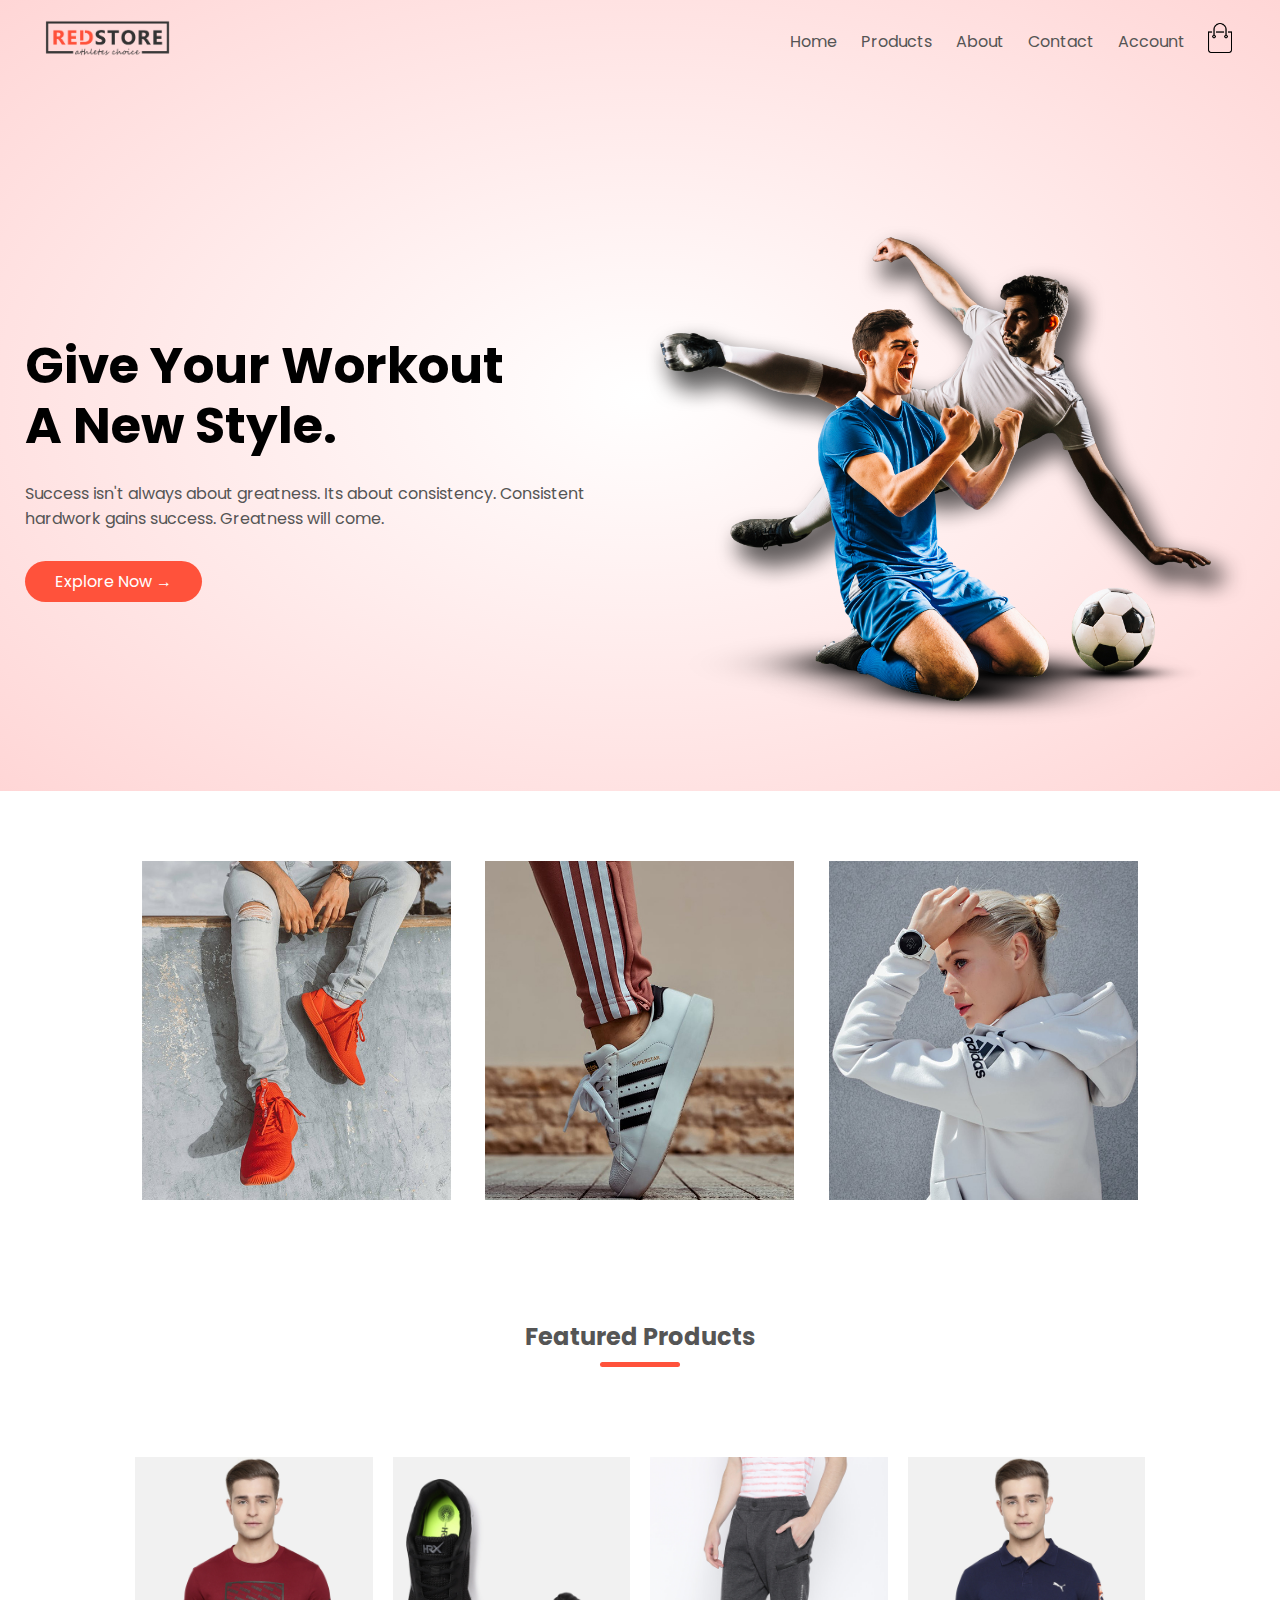
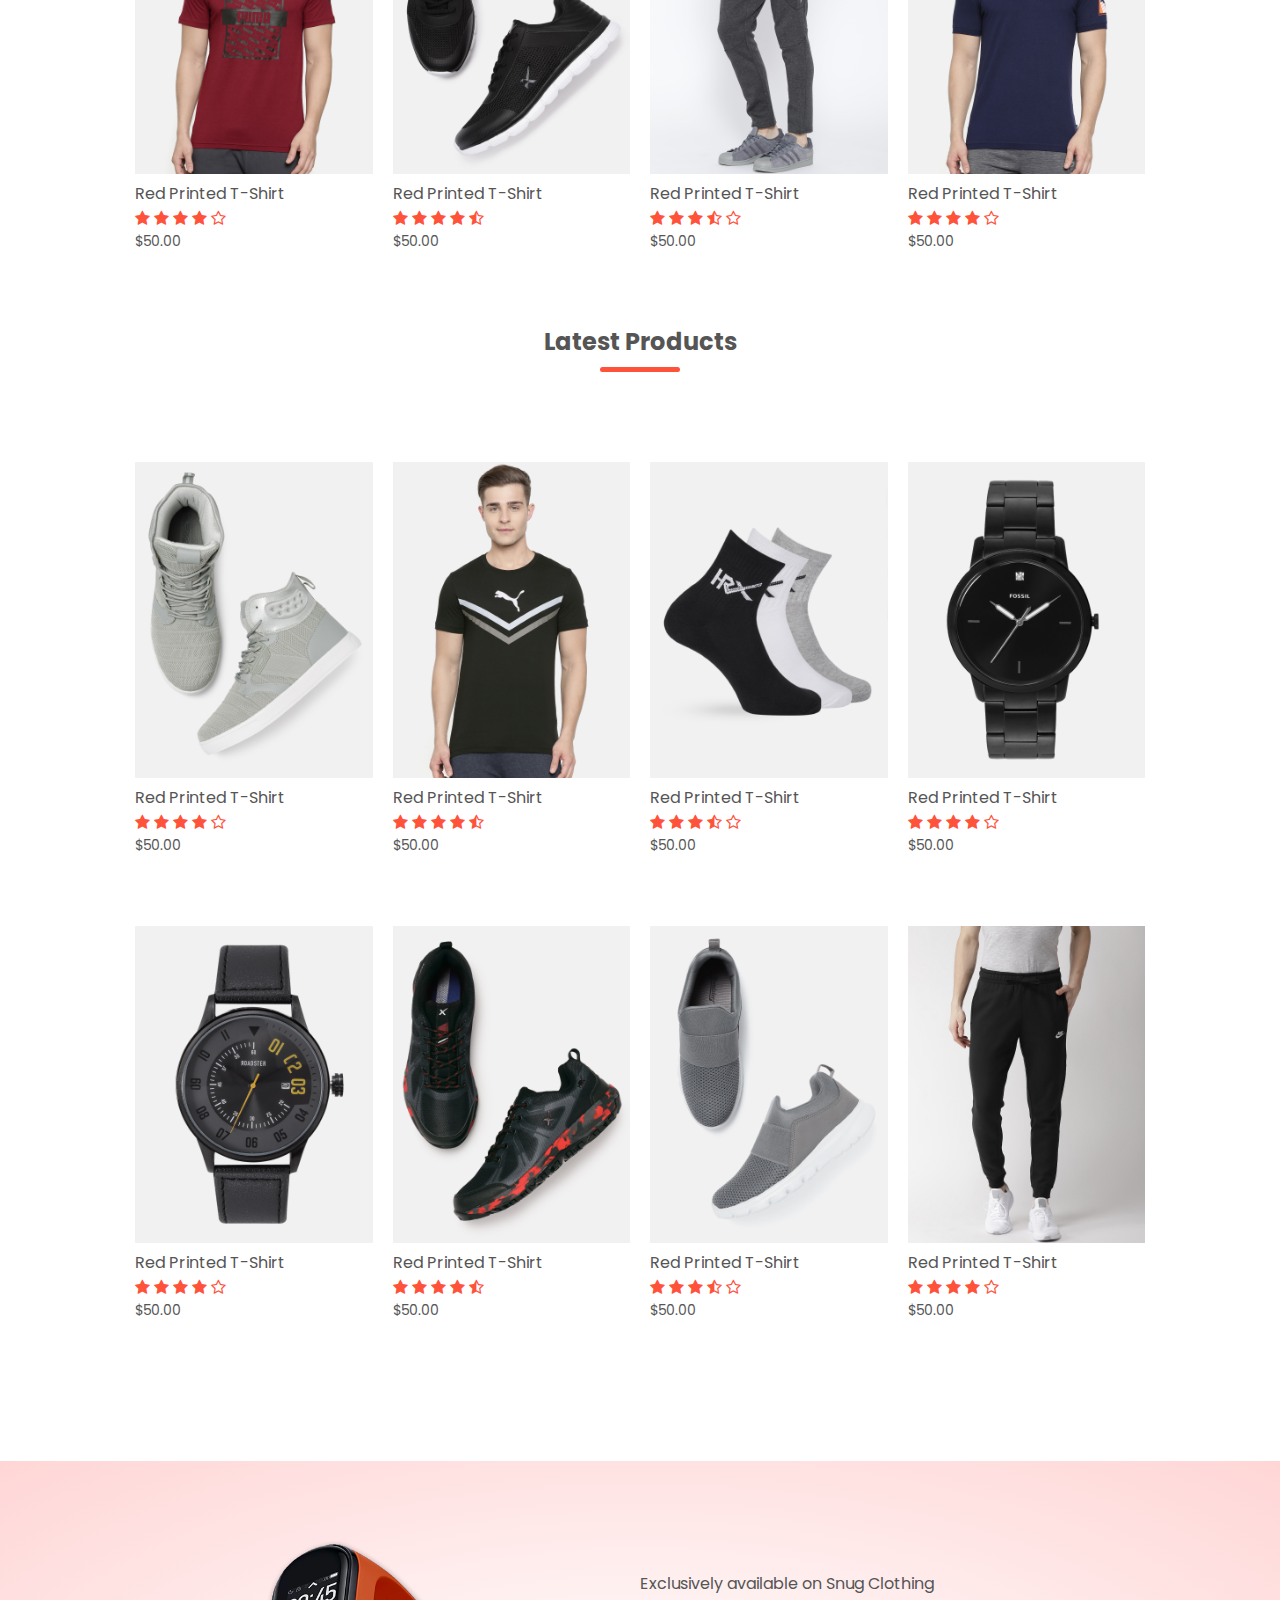
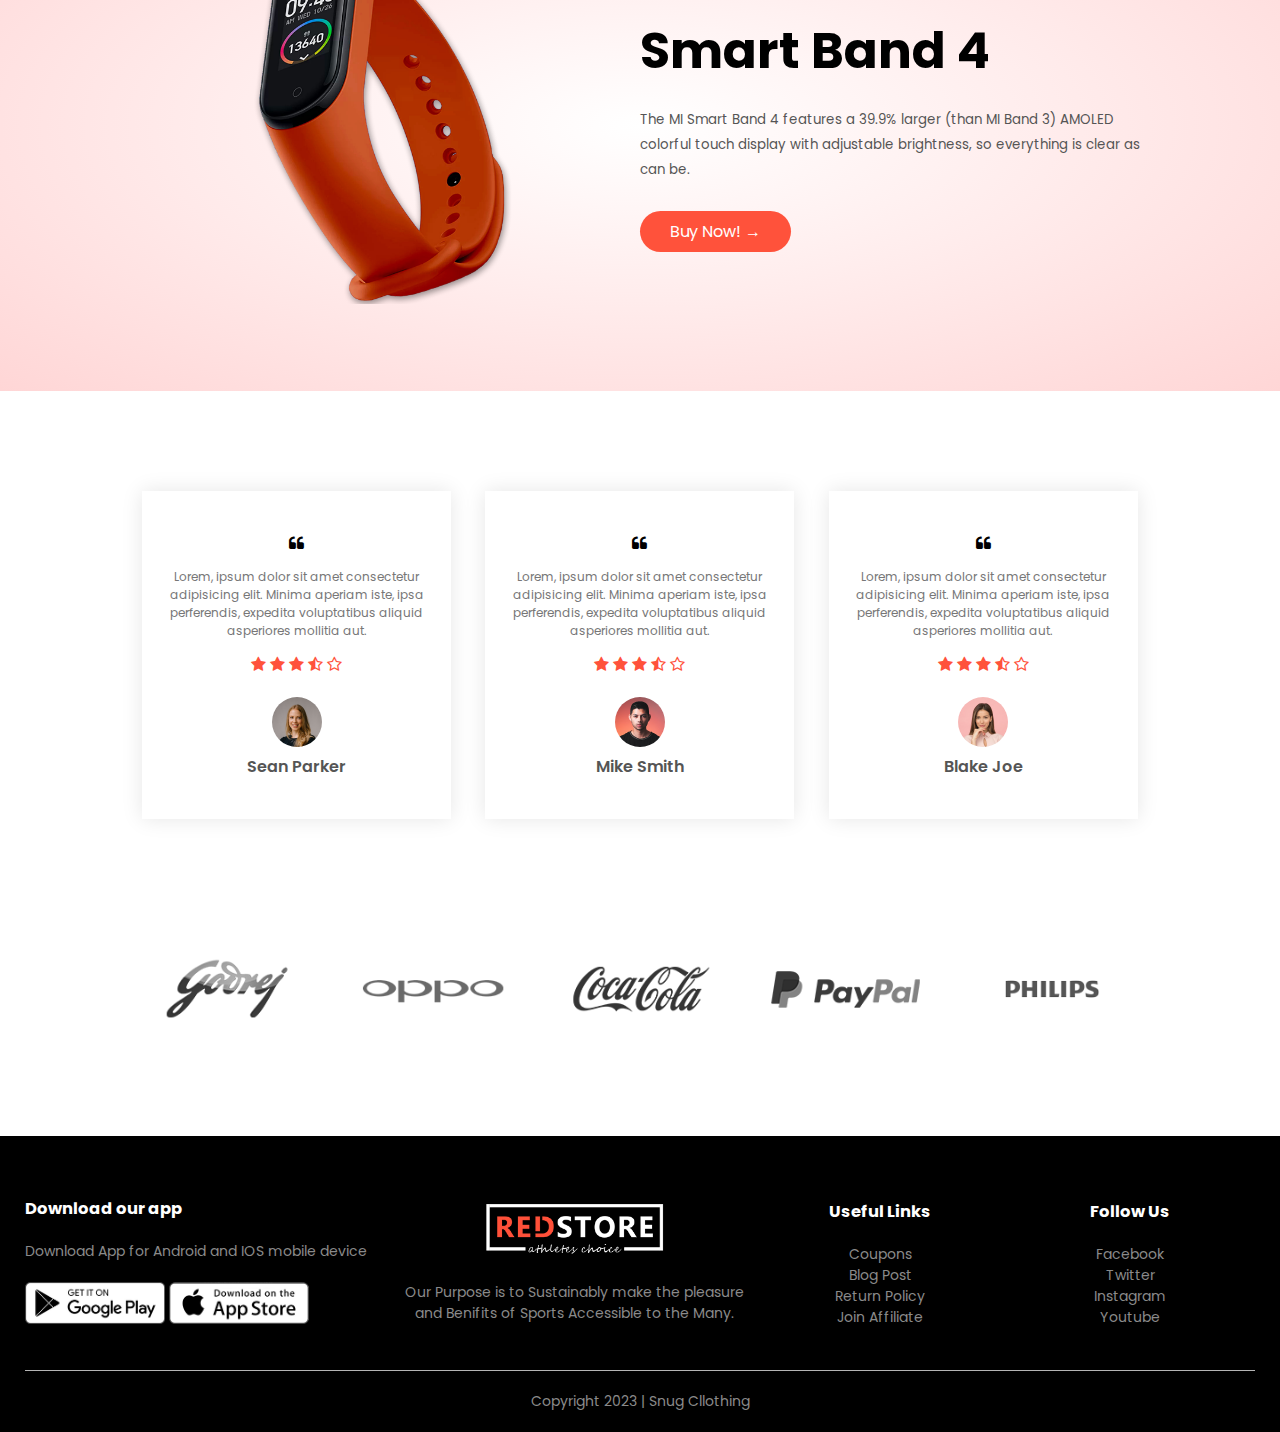
<file: index.html>
<!DOCTYPE html>
<html lang="en">
<head>
    <meta name="viewport" content="device-width, initial-scale=1.0">
    <meta charset="UTF-8">
    <meta http-equiv="X-UA-Compatible" content="IE=edge">
    <meta name="viewport" content="width=device-width, initial-scale=1.0">
    <title>Snug Clothing | E-Commerce Website</title>
    <link rel="stylesheet" href="style.css">
    <link href="https://fonts.googleapis.com/css2?family=Poppins:wght@300;400;500;600;700&display=swap" rel="stylesheet">
    <link rel="stylesheet" href="https://stackpath.bootstrapcdn.com/font-awesome/4.7.0/css/font-awesome.min.css">
</head>
<body>
<div class="header">
<div class="container">
    <div class="navbar">
        <div class="logo">
            <a href="index.html"><img src="images/logo.png" width="125px"></a>
        </div>
        <nav>
            <ul id="MenuItems">
                <li><a href="index.html">Home</a></li>
                <li><a href="products.html">Products</a></li>
                <li><a href="">About</a></li>
                <li><a href="">Contact</a></li>
                <li><a href="account.html">Account</a></li>
            </ul>
        </nav>
        <a href="cart.html"><img src="images/cart.png" height="30px" width="30px"></a>
        <img src="images/menu.png" class="menu-icon" onclick="menutoggle()">
    </div>
<div class="row">
    <div class="col-2">
        <h1>Give Your Workout<br> A New Style.</h1>
        <p>Success isn't always about greatness. Its about consistency. Consistent<br>hardwork gains success. Greatness will come.</p>
        <a href="" class="btn">Explore Now &#8594;</a>
    </div>
    <div class="col-2">
        <img src="images/image1.png">
    </div>
</div>
</div>
</div>

<!-- Featured Categories -->
<div class="categories">
    <div class="small-container">
        <div class="row">
            <div class="col-3">
                <img src="images/category-1.jpg">
            </div>
            <div class="col-3">
                <img src="images/category-2.jpg">
            </div>
            <div class="col-3">
                <img src="images/category-3.jpg">
            </div>
        </div>
    </div>
</div>

<!-- Featured Products -->
<div class="small-container">
    <h2 class="title">Featured Products</h2>
    <div class="row">
        <div class="col-4">
            <img src="images/product-1.jpg">
            <h4>Red Printed T-Shirt</h4>
            <div class="rating">
                <i class="fa fa-star"></i>
                <i class="fa fa-star"></i>
                <i class="fa fa-star"></i>
                <i class="fa fa-star"></i>
                <i class="fa fa-star-o"></i>
            </div>
            <p>$50.00</p>
        </div>
        <div class="col-4">
            <img src="images/product-2.jpg">
            <h4>Red Printed T-Shirt</h4>
            <div class="rating">
                <i class="fa fa-star"></i>
                <i class="fa fa-star"></i>
                <i class="fa fa-star"></i>
                <i class="fa fa-star"></i>
                <i class="fa fa-star-half-o"></i>
            </div>
            <p>$50.00</p>
        </div>
        <div class="col-4">
            <img src="images/product-3.jpg">
            <h4>Red Printed T-Shirt</h4>
            <div class="rating">
                <i class="fa fa-star"></i>
                <i class="fa fa-star"></i>
                <i class="fa fa-star"></i>
                <i class="fa fa-star-half-o"></i>
                <i class="fa fa-star-o"></i>
            </div>
            <p>$50.00</p>
        </div>
        <div class="col-4">
            <img src="images/product-4.jpg">
            <h4>Red Printed T-Shirt</h4>
            <div class="rating">
                <i class="fa fa-star"></i>
                <i class="fa fa-star"></i>
                <i class="fa fa-star"></i>
                <i class="fa fa-star"></i>
                <i class="fa fa-star-o"></i>
            </div>
            <p>$50.00</p>
        </div>
    </div>
    <h2 class="title">Latest Products</h2>
    <div class="row">
        <div class="col-4">
            <img src="images/product-5.jpg">
            <h4>Red Printed T-Shirt</h4>
            <div class="rating">
                <i class="fa fa-star"></i>
                <i class="fa fa-star"></i>
                <i class="fa fa-star"></i>
                <i class="fa fa-star"></i>
                <i class="fa fa-star-o"></i>
            </div>
            <p>$50.00</p>
        </div>
        <div class="col-4">
            <img src="images/product-6.jpg">
            <h4>Red Printed T-Shirt</h4>
            <div class="rating">
                <i class="fa fa-star"></i>
                <i class="fa fa-star"></i>
                <i class="fa fa-star"></i>
                <i class="fa fa-star"></i>
                <i class="fa fa-star-half-o"></i>
            </div>
            <p>$50.00</p>
        </div>
        <div class="col-4">
            <img src="images/product-7.jpg">
            <h4>Red Printed T-Shirt</h4>
            <div class="rating">
                <i class="fa fa-star"></i>
                <i class="fa fa-star"></i>
                <i class="fa fa-star"></i>
                <i class="fa fa-star-half-o"></i>
                <i class="fa fa-star-o"></i>
            </div>
            <p>$50.00</p>
        </div>
        <div class="col-4">
            <img src="images/product-8.jpg">
            <h4>Red Printed T-Shirt</h4>
            <div class="rating">
                <i class="fa fa-star"></i>
                <i class="fa fa-star"></i>
                <i class="fa fa-star"></i>
                <i class="fa fa-star"></i>
                <i class="fa fa-star-o"></i>
            </div>
            <p>$50.00</p>
        </div>
    </div>
    <div class="row">
        <div class="col-4">
            <img src="images/product-9.jpg">
            <h4>Red Printed T-Shirt</h4>
            <div class="rating">
                <i class="fa fa-star"></i>
                <i class="fa fa-star"></i>
                <i class="fa fa-star"></i>
                <i class="fa fa-star"></i>
                <i class="fa fa-star-o"></i>
            </div>
            <p>$50.00</p>
        </div>
        <div class="col-4">
            <img src="images/product-10.jpg">
            <h4>Red Printed T-Shirt</h4>
            <div class="rating">
                <i class="fa fa-star"></i>
                <i class="fa fa-star"></i>
                <i class="fa fa-star"></i>
                <i class="fa fa-star"></i>
                <i class="fa fa-star-half-o"></i>
            </div>
            <p>$50.00</p>
        </div>
        <div class="col-4">
            <img src="images/product-11.jpg">
            <h4>Red Printed T-Shirt</h4>
            <div class="rating">
                <i class="fa fa-star"></i>
                <i class="fa fa-star"></i>
                <i class="fa fa-star"></i>
                <i class="fa fa-star-half-o"></i>
                <i class="fa fa-star-o"></i>
            </div>
            <p>$50.00</p>
        </div>
        <div class="col-4">
            <img src="images/product-12.jpg">
            <h4>Red Printed T-Shirt</h4>
            <div class="rating">
                <i class="fa fa-star"></i>
                <i class="fa fa-star"></i>
                <i class="fa fa-star"></i>
                <i class="fa fa-star"></i>
                <i class="fa fa-star-o"></i>
            </div>
            <p>$50.00</p>
        </div>
    </div>
</div>
<!-- Offer -->
<div class="offer">
    <div class="small-container">
        <div class="row">
            <div class="col-2">
                <img src="images/exclusive.png" class="offer-img">
            </div>
            <div class="col-2">
                <p>Exclusively available on Snug Clothing</p>
                <h1> Smart Band 4</h1>
                <small>The MI Smart Band 4 features a 39.9% larger (than MI Band 3) AMOLED colorful touch display with adjustable brightness, so everything is clear as can be.</small><br>
                <a href="" class="btn">Buy Now! &#8594;</a>
            </div>
        </div>
    </div>
</div>
<!-- Testimonial -->
<div class="testimonial">
    <div class="small-container">
        <div class="row">
            <div class="col-3">
                <i class="fa fa-quote-left"></i>
                <p>Lorem, ipsum dolor sit amet consectetur adipisicing elit. Minima aperiam iste, ipsa perferendis, expedita voluptatibus aliquid asperiores mollitia aut.</p>
                <div class="rating">
                    <i class="fa fa-star"></i>
                    <i class="fa fa-star"></i>
                    <i class="fa fa-star"></i>
                    <i class="fa fa-star-half-o"></i>
                    <i class="fa fa-star-o"></i>
                </div>
                <img src="images/user-1.png">
                <h3> Sean Parker</h3>
            </div>
            <div class="col-3">
                <i class="fa fa-quote-left"></i>
                <p>Lorem, ipsum dolor sit amet consectetur adipisicing elit. Minima aperiam iste, ipsa perferendis, expedita voluptatibus aliquid asperiores mollitia aut.</p>
                <div class="rating">
                    <i class="fa fa-star"></i>
                    <i class="fa fa-star"></i>
                    <i class="fa fa-star"></i>
                    <i class="fa fa-star-half-o"></i>
                    <i class="fa fa-star-o"></i>
                </div>
                <img src="images/user-2.png">
                <h3> Mike Smith </h3>
            </div>
            <div class="col-3">
                <i class="fa fa-quote-left"></i>
                <p>Lorem, ipsum dolor sit amet consectetur adipisicing elit. Minima aperiam iste, ipsa perferendis, expedita voluptatibus aliquid asperiores mollitia aut.</p>
                <div class="rating">
                    <i class="fa fa-star"></i>
                    <i class="fa fa-star"></i>
                    <i class="fa fa-star"></i>
                    <i class="fa fa-star-half-o"></i>
                    <i class="fa fa-star-o"></i>
                </div>
                <img src="images/user-3.png">
                <h3> Blake Joe</h3>
            </div>
        </div>
    </div>
</div>
<!-- Brands -->
<div class="brands">
    <div class="small-container">
        <div class="row">
            <div class="col-5">
                <img src="images/logo-godrej.png">
            </div>
            <div class="col-5">
                <img src="images/logo-oppo.png">
            </div>
            <div class="col-5">
                <img src="images/logo-coca-cola.png">
            </div>
            <div class="col-5">
                <img src="images/logo-paypal.png">
            </div>
            <div class="col-5">
                <img src="images/logo-philips.png">
            </div>
        </div>
    </div>
</div>
<!-- footer -->
<div class="footer">
    <div class="container">
        <div class="row">
            <div class="footer-col-1">
                <h3>Download our app</h3>
                <p> Download App for Android and IOS mobile device</p>
                <div class="app-logo">
                    <img src="images/play-store.png">
                    <img src="images/app-store.png">
                </div>
            </div>
            <div class="footer-col-2">
                <img src="images/logo-white.png">
                <p> Our Purpose is to Sustainably make the pleasure and Benifits of Sports Accessible to the Many.</p>
            </div>
            <div class="footer-col-3">
                <h3>Useful Links</h3>
                <ul>
                    <li>Coupons</li>
                    <li>Blog Post</li>
                    <li>Return Policy</li>
                    <li>Join Affiliate</li>
                </ul>
            </div>
            <div class="footer-col-4">
                <h3>Follow Us</h3>
                <ul>
                    <li>Facebook</li>
                    <li>Twitter</li>
                    <li>Instagram</li>
                    <li>Youtube</li>
                </ul>
            </div>
        </div>
        <hr>
        <div class="copyright">Copyright 2023 | Snug Cllothing</div>
    </div>
</div>

<!-- ---JS for toggle menu--- -->
<script>
    var MenuItems = document.getElementById("MenuItems");
    MenuItems.style.maxHeight = "0px";
    function menutoggle(){
        if(MenuItems.style.maxHeight == "0px"){
            MenuItems.style.maxHeight= "200px";
        }
        else{
            MenuItems.style.maxHeight= "0px";
        }
    }
</script>
</body>
</html>
</file>
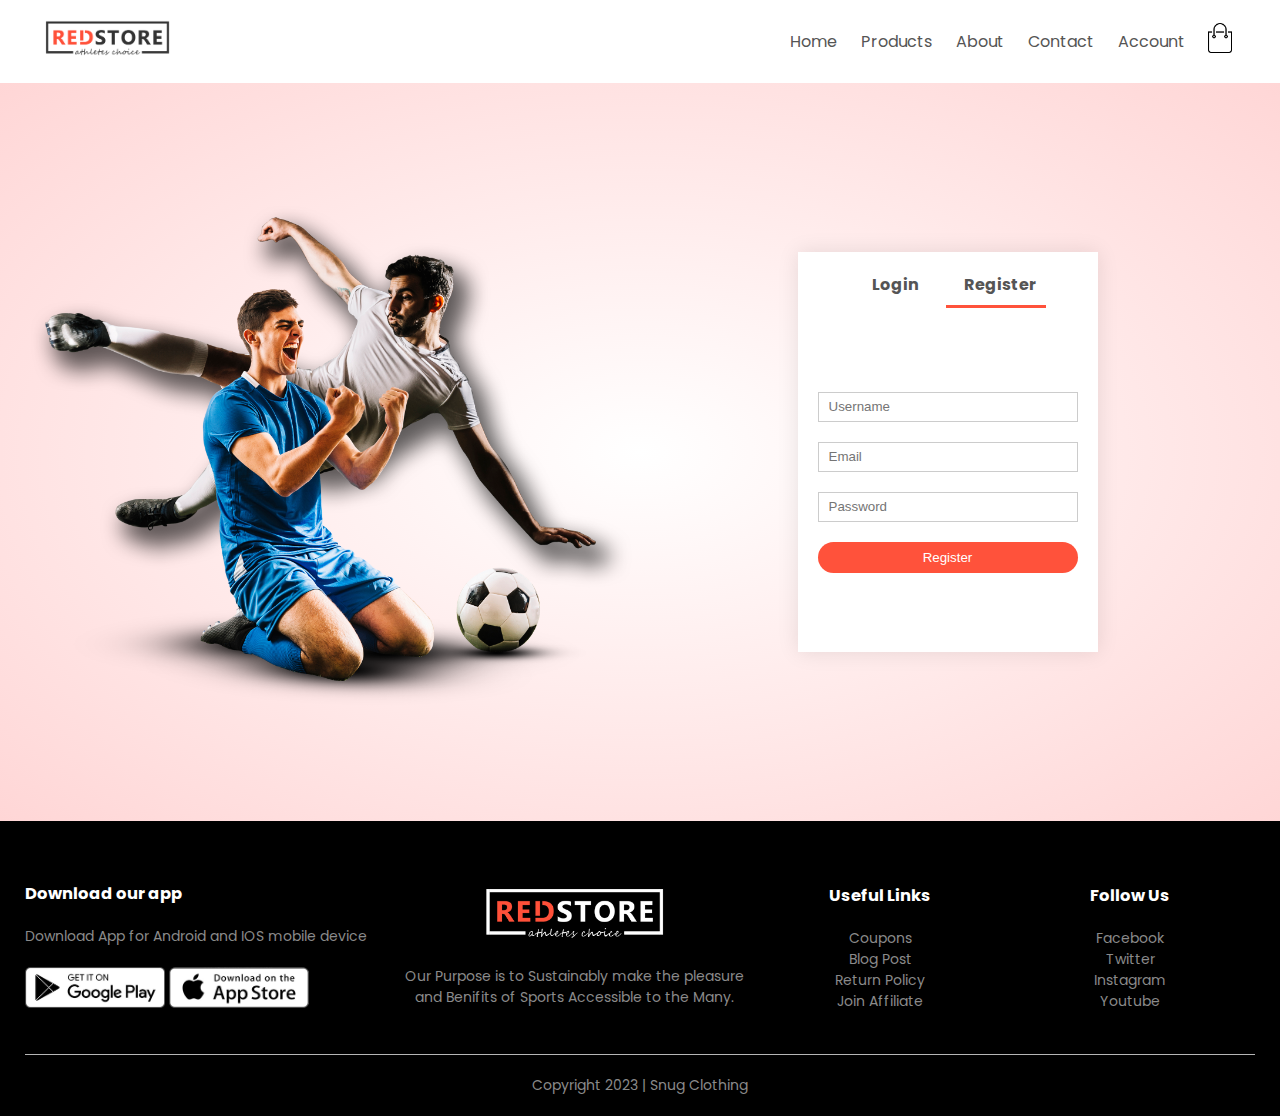
<file: account.html>
<!DOCTYPE html>
<html lang="en">

<head>
    <meta name="viewport" content="device-width, initial-scale=1.0">
    <meta charset="UTF-8">
    <meta http-equiv="X-UA-Compatible" content="IE=edge">
    <meta name="viewport" content="width=device-width, initial-scale=1.0">
    <title>Product Details - Snug Clothing </title>
    <link rel="stylesheet" href="style.css">
    <link href="https://fonts.googleapis.com/css2?family=Poppins:wght@300;400;500;600;700&display=swap"
        rel="stylesheet">
    <link rel="stylesheet" href="https://stackpath.bootstrapcdn.com/font-awesome/4.7.0/css/font-awesome.min.css">
</head>

<body>

    <div class="container">
        <div class="navbar">
            <div class="logo">
                <img src="images/logo.png" width="125px">
            </div>
            <nav>
                <ul id="MenuItems">
                    <li><a href="index.html">Home</a></li>
                    <li><a href="products.html">Products</a></li>
                    <li><a href="">About</a></li>
                    <li><a href="">Contact</a></li>
                    <li><a href="account.html">Account</a></li>
                </ul>
            </nav>
            <a href="cart.html"><img src="images/cart.png" height="30px" width="30px"></a>
            <img src="images/menu.png" class="menu-icon" onclick="menutoggle()">
        </div>
    </div>


    <!----- Account Page ------>
    <div class="account-page">
        <div class="container">
            <div class="row">
                <div class="col-2">
                    <img src="images/image1.png" width="100%">
                </div>
                <div class="col-2">
                    <div class="form-container">
                        <div class="form-btn">
                            <span onclick="login()">Login</span>
                            <span onclick="register()">Register</span>
                            <hr id="Indicator">
                        </div>
                        <form id="LoginForm">
                            <input type="text" placeholder="Username">
                            <input type="password" placeholder="Password">
                            <button type="submit" class="btn">Login</button>
                            <a href="">Forgot Password</a>
                        </form>
                        <form id="RegForm">
                            <input type="text" placeholder="Username">
                            <input type="email" placeholder="Email">
                            <input type="password" placeholder="Password">
                            <button type="submit" class="btn">Register</button>
                        </form>
                    </div>
                </div>
            </div>
        </div>
    </div>

    <!-- footer -->
    <div class="footer">
        <div class="container">
            <div class="row">
                <div class="footer-col-1">
                    <h3>Download our app</h3>
                    <p> Download App for Android and IOS mobile device</p>
                    <div class="app-logo">
                        <img src="images/play-store.png">
                        <img src="images/app-store.png">
                    </div>
                </div>
                <div class="footer-col-2">
                    <img src="images/logo-white.png">
                    <p> Our Purpose is to Sustainably make the pleasure and Benifits of Sports Accessible to the Many.
                    </p>
                </div>
                <div class="footer-col-3">
                    <h3>Useful Links</h3>
                    <ul>
                        <li>Coupons</li>
                        <li>Blog Post</li>
                        <li>Return Policy</li>
                        <li>Join Affiliate</li>
                    </ul>
                </div>
                <div class="footer-col-4">
                    <h3>Follow Us</h3>
                    <ul>
                        <li>Facebook</li>
                        <li>Twitter</li>
                        <li>Instagram</li>
                        <li>Youtube</li>
                    </ul>
                </div>
            </div>
            <hr>
            <div class="copyright">Copyright 2023 | Snug Clothing</div>
        </div>
    </div>

    <!-- ---JS for toggle menu--- -->
    <script>
        var MenuItems = document.getElementById("MenuItems");
        MenuItems.style.maxHeight = "0px";
        function menutoggle() {
            if (MenuItems.style.maxHeight == "0px") {
                MenuItems.style.maxHeight = "200px";
            }
            else {
                MenuItems.style.maxHeight = "0px";
            }
        }
    </script>

    <!-- ---JS for toggle form--- -->
    <script>
    var LoginForm= document.getElementById("LoginForm");
    var RegForm= document.getElementById("RegForm");
    var Indicator = document.getElementById("Indicator");
        function register(){
            RegForm.style.transform= "translateX(0px)";
            LoginForm.style.transform= "translateX(0px)";
            Indicator.style.transform= "translateX(300px)";
        }
        function login(){
            RegForm.style.transform= "translateX(300px)";
            LoginForm.style.transform= "translateX(300px)";
            Indicator.style.transform= "translateX(0px)";
        }
    </script>

</body>

</html>
</file>
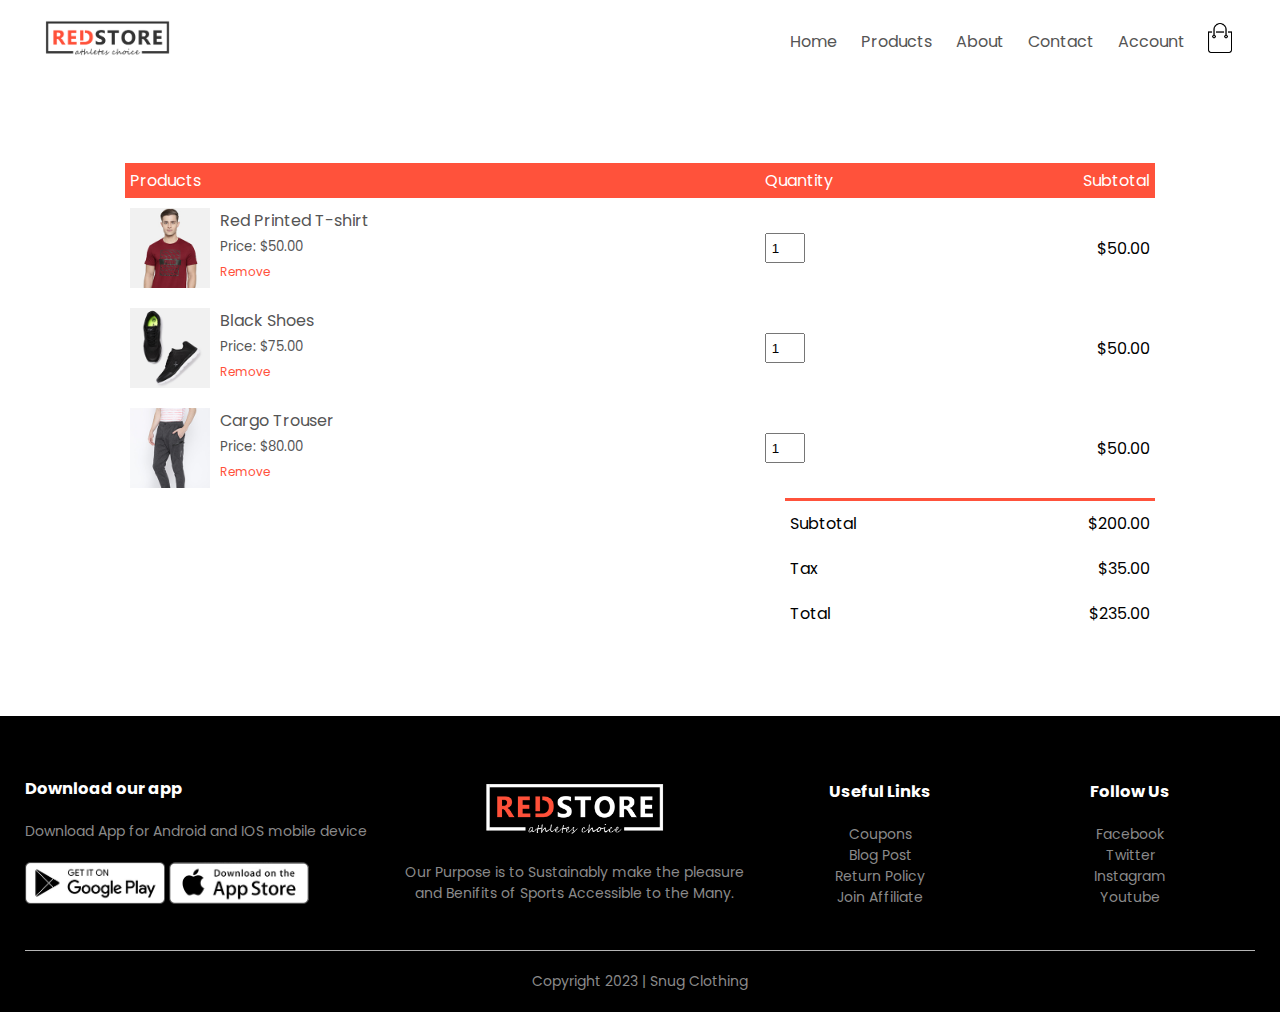
<file: cart.html>
<!DOCTYPE html>
<html lang="en">

<head>
    <meta name="viewport" content="device-width, initial-scale=1.0">
    <meta charset="UTF-8">
    <meta http-equiv="X-UA-Compatible" content="IE=edge">
    <meta name="viewport" content="width=device-width, initial-scale=1.0">
    <title>Product Details - Snug Clothing </title>
    <link rel="stylesheet" href="style.css">
    <link href="https://fonts.googleapis.com/css2?family=Poppins:wght@300;400;500;600;700&display=swap"
        rel="stylesheet">
    <link rel="stylesheet" href="https://stackpath.bootstrapcdn.com/font-awesome/4.7.0/css/font-awesome.min.css">
</head>

<body>

    <div class="container">
        <div class="navbar">
            <div class="logo">
                <img src="images/logo.png" width="125px">
            </div>
            <nav>
                <ul id="MenuItems">
                    <li><a href="index.html">Home</a></li>
                    <li><a href="products.html">Products</a></li>
                    <li><a href="">About</a></li>
                    <li><a href="">Contact</a></li>
                    <li><a href="account.html">Account</a></li>
                </ul>
            </nav>
            <a href="cart.html"><img src="images/cart.png" height="30px" width="30px"></a>
            <img src="images/menu.png" class="menu-icon" onclick="menutoggle()">
        </div>
    </div>
    <!----- Cart Details ----->
    <div class="small-container cart-page">
        <table>
            <tr>
                <th>Products</th>
                <th>Quantity</th>
                <th>Subtotal</th>
            </tr>
            <tr>
                <td>
                    <div class="cart-info">
                        <img src="images/buy-1.jpg">
                        <div>
                            <p>Red Printed T-shirt</p>
                            <small>Price: $50.00</small>
                            <br>
                            <a href="">Remove</a>
                        </div>
                    </div>
                </td>
                <td><input type="number" value="1"></td>
                <td>$50.00</td>
            </tr>
            <tr>
                <td>
                    <div class="cart-info">
                        <img src="images/buy-2.jpg">
                        <div>
                            <p>Black Shoes</p>
                            <small>Price: $75.00</small>
                            <br>
                            <a href="">Remove</a>
                        </div>
                    </div>
                </td>
                <td><input type="number" value="1"></td>
                <td>$50.00</td>
            </tr>
            <tr>
                <td>
                    <div class="cart-info">
                        <img src="images/buy-3.jpg">
                        <div>
                            <p>Cargo Trouser</p>
                            <small>Price: $80.00</small>
                            <br>
                            <a href="">Remove</a>
                        </div>
                    </div>
                </td>
                <td><input type="number" value="1"></td>
                <td>$50.00</td>
            </tr>
        </table>
        <div class="total-price">
            <table>
                <tr>
                    <td>Subtotal</td>
                    <td>$200.00</td>
                </tr>
                <tr>
                    <td>Tax</td>
                    <td>$35.00</td>
                </tr>
                <tr>
                    <td>Total</td>
                    <td>$235.00</td>
                </tr>
            </table>
        </div>
    </div>

    

    <!-- footer -->
    <div class="footer">
        <div class="container">
            <div class="row">
                <div class="footer-col-1">
                    <h3>Download our app</h3>
                    <p> Download App for Android and IOS mobile device</p>
                    <div class="app-logo">
                        <img src="images/play-store.png">
                        <img src="images/app-store.png">
                    </div>
                </div>
                <div class="footer-col-2">
                    <img src="images/logo-white.png">
                    <p> Our Purpose is to Sustainably make the pleasure and Benifits of Sports Accessible to the Many.
                    </p>
                </div>
                <div class="footer-col-3">
                    <h3>Useful Links</h3>
                    <ul>
                        <li>Coupons</li>
                        <li>Blog Post</li>
                        <li>Return Policy</li>
                        <li>Join Affiliate</li>
                    </ul>
                </div>
                <div class="footer-col-4">
                    <h3>Follow Us</h3>
                    <ul>
                        <li>Facebook</li>
                        <li>Twitter</li>
                        <li>Instagram</li>
                        <li>Youtube</li>
                    </ul>
                </div>
            </div>
            <hr>
            <div class="copyright">Copyright 2023 | Snug Clothing</div>
        </div>
    </div>

    <!-- ---JS for toggle menu--- -->
    <script>
        var MenuItems = document.getElementById("MenuItems");
        MenuItems.style.maxHeight = "0px";
        function menutoggle() {
            if (MenuItems.style.maxHeight == "0px") {
                MenuItems.style.maxHeight = "200px";
            }
            else {
                MenuItems.style.maxHeight = "0px";
            }
        }
    </script>


</body>

</html>
</file>
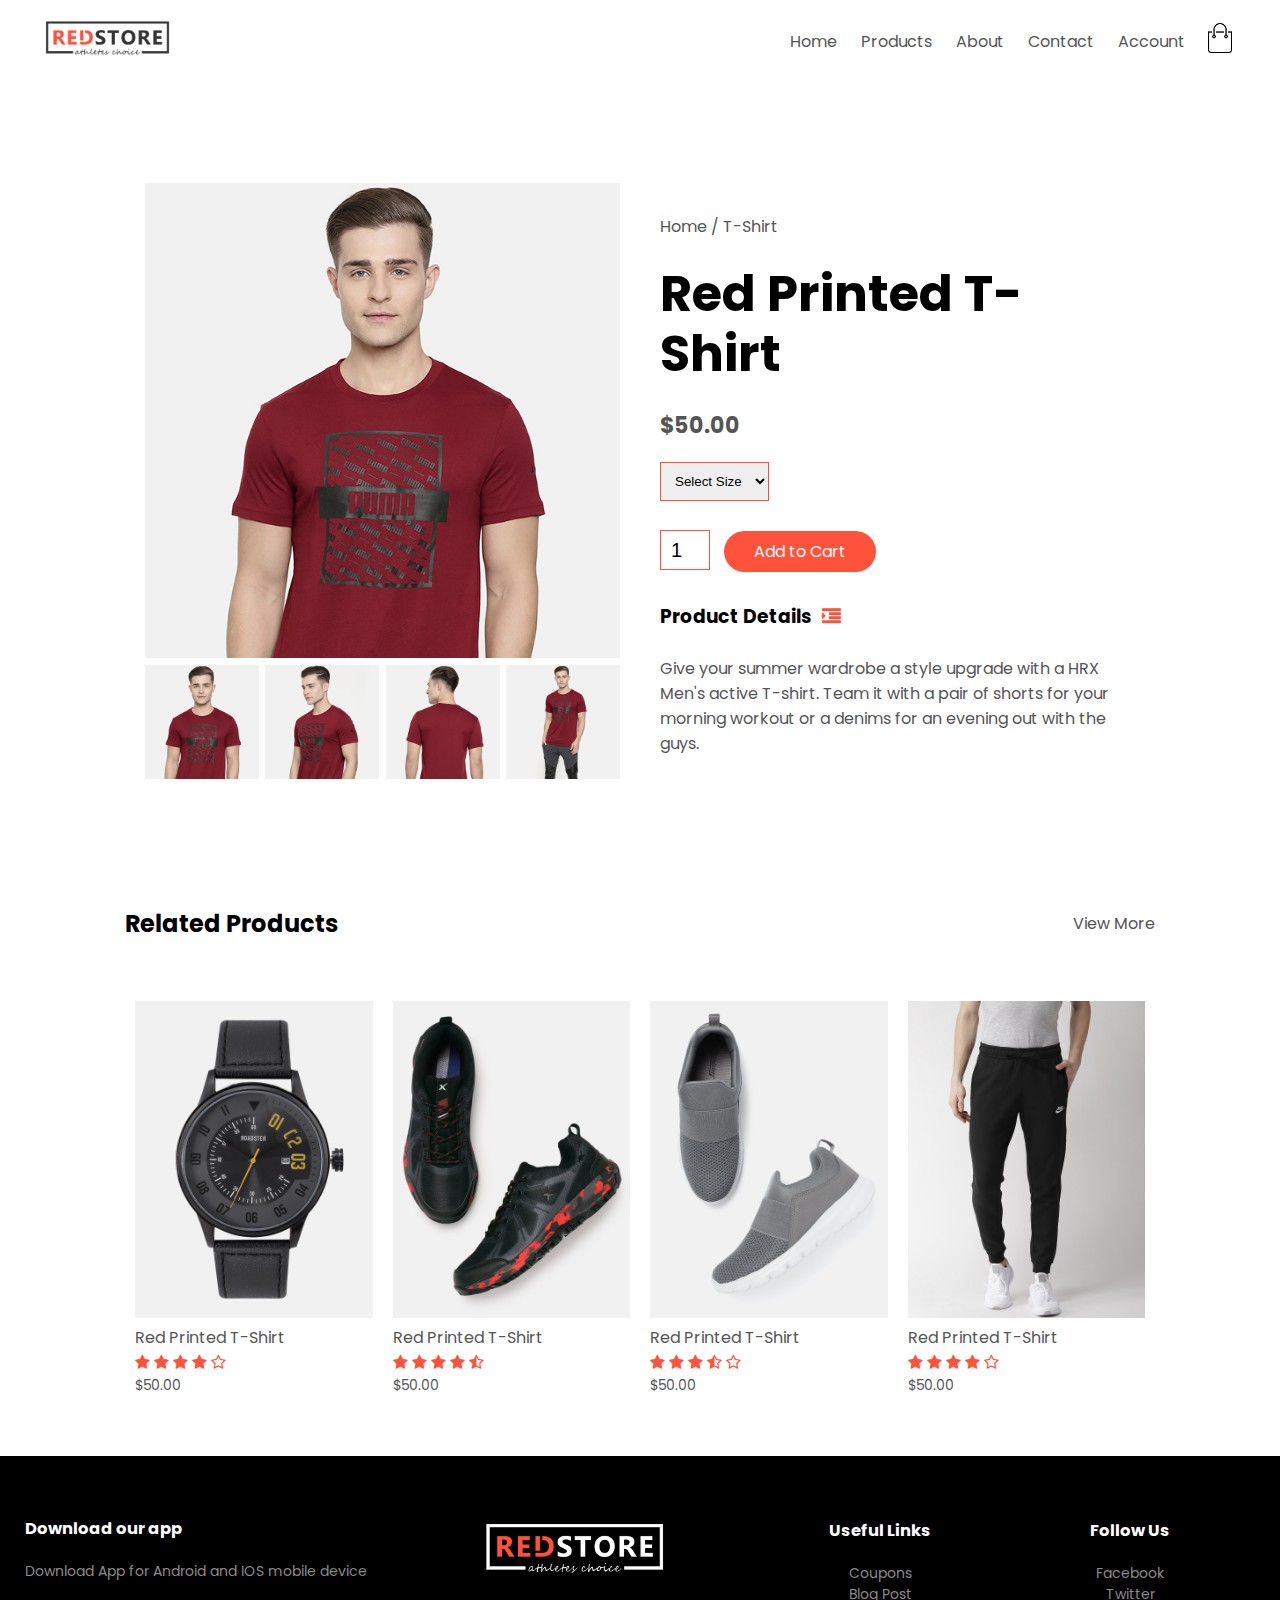
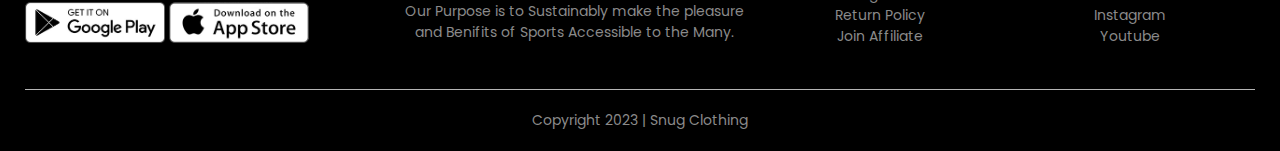
<file: product-details.html>
<!DOCTYPE html>
<html lang="en">
<head>
    <meta name="viewport" content="device-width, initial-scale=1.0">
    <meta charset="UTF-8">
    <meta http-equiv="X-UA-Compatible" content="IE=edge">
    <meta name="viewport" content="width=device-width, initial-scale=1.0">
    <title>Product Details - Snug Clothing </title>
    <link rel="stylesheet" href="style.css">
    <link href="https://fonts.googleapis.com/css2?family=Poppins:wght@300;400;500;600;700&display=swap" rel="stylesheet">
    <link rel="stylesheet" href="https://stackpath.bootstrapcdn.com/font-awesome/4.7.0/css/font-awesome.min.css">
</head>
<body>

<div class="container">
    <div class="navbar">
        <div class="logo">
            <img src="images/logo.png" width="125px">
        </div>
        <nav>
            <ul id="MenuItems">
                <li><a href="index.html">Home</a></li>
                <li><a href="products.html">Products</a></li>
                <li><a href="">About</a></li>
                <li><a href="">Contact</a></li>
                <li><a href="account.html">Account</a></li>
            </ul>
        </nav>
        <a href="cart.html"><img src="images/cart.png" height="30px" width="30px"></a>
        <img src="images/menu.png" class="menu-icon" onclick="menutoggle()">
    </div>
</div>
<!-- ----Single Product Details----- -->
<div class="small-container single-product">
    <div class="row">
        <div class="col-2">
            <img src="images/gallery-1.jpg" width="100%" id="ProductImg">
            <div class="small-img-row">
                <div class="small-img-col">
                    <img src="images/gallery-1.jpg" width="100%" class="small-img">
                </div>
                <div class="small-img-col">
                    <img src="images/gallery-2.jpg" width="100%" class="small-img">
                </div>
                <div class="small-img-col">
                    <img src="images/gallery-3.jpg" width="100%" class="small-img">
                </div>
                <div class="small-img-col">
                    <img src="images/gallery-4.jpg" width="100%" class="small-img">
                </div>
            </div>
        </div>
        <div class="col-2">
            <p>Home / T-Shirt</p>
            <h1>Red Printed T-Shirt </h1>
            <h4>$50.00</h4>
            <select>
                <option>Select Size</option>
                <option>Small</option>
                <option>Medium</option>
                <option>Large</option>
                <option>XL</option>
                <option>XXL</option>
            </select>
            <input type="number" value="1">
            <a href="" class="btn">Add to Cart</a>
            <h3> Product Details<i class="fa fa-indent"></i></h3>
            <br>
            <p>Give your summer wardrobe a style upgrade with a HRX Men's active T-shirt. Team it with a pair of shorts for your morning workout or a denims for an evening out with the guys. </p>
        </div>
    </div>
</div>    
<!-- Title -->
<div class="small-container">
    <div class="row row-2">
        <h2>Related Products</h2>
        <p>View More</p>

    </div>
</div>


<!-- ----Products----- -->
<div class="small-container">
    <div class="row">
        <div class="col-4">
            <img src="images/product-9.jpg">
            <h4>Red Printed T-Shirt</h4>
            <div class="rating">
                <i class="fa fa-star"></i>
                <i class="fa fa-star"></i>
                <i class="fa fa-star"></i>
                <i class="fa fa-star"></i>
                <i class="fa fa-star-o"></i>
            </div>
            <p>$50.00</p>
        </div>
        <div class="col-4">
            <img src="images/product-10.jpg">
            <h4>Red Printed T-Shirt</h4>
            <div class="rating">
                <i class="fa fa-star"></i>
                <i class="fa fa-star"></i>
                <i class="fa fa-star"></i>
                <i class="fa fa-star"></i>
                <i class="fa fa-star-half-o"></i>
            </div>
            <p>$50.00</p>
        </div>
        <div class="col-4">
            <img src="images/product-11.jpg">
            <h4>Red Printed T-Shirt</h4>
            <div class="rating">
                <i class="fa fa-star"></i>
                <i class="fa fa-star"></i>
                <i class="fa fa-star"></i>
                <i class="fa fa-star-half-o"></i>
                <i class="fa fa-star-o"></i>
            </div>
            <p>$50.00</p>
        </div>
        <div class="col-4">
            <img src="images/product-12.jpg">
            <h4>Red Printed T-Shirt</h4>
            <div class="rating">
                <i class="fa fa-star"></i>
                <i class="fa fa-star"></i>
                <i class="fa fa-star"></i>
                <i class="fa fa-star"></i>
                <i class="fa fa-star-o"></i>
            </div>
            <p>$50.00</p>
        </div>
    </div>
</div>    

<!-- footer -->
<div class="footer">
    <div class="container">
        <div class="row">
            <div class="footer-col-1">
                <h3>Download our app</h3>
                <p> Download App for Android and IOS mobile device</p>
                <div class="app-logo">
                    <img src="images/play-store.png">
                    <img src="images/app-store.png">
                </div>
            </div>
            <div class="footer-col-2">
                <img src="images/logo-white.png">
                <p> Our Purpose is to Sustainably make the pleasure and Benifits of Sports Accessible to the Many.</p>
            </div>
            <div class="footer-col-3">
                <h3>Useful Links</h3>
                <ul>
                    <li>Coupons</li>
                    <li>Blog Post</li>
                    <li>Return Policy</li>
                    <li>Join Affiliate</li>
                </ul>
            </div>
            <div class="footer-col-4">
                <h3>Follow Us</h3>
                <ul>
                    <li>Facebook</li>
                    <li>Twitter</li>
                    <li>Instagram</li>
                    <li>Youtube</li>
                </ul>
            </div>
        </div>
        <hr>
        <div class="copyright">Copyright 2023 | Snug Clothing</div>
    </div>
</div>

<!-- ---JS for toggle menu--- -->
<script>
    var MenuItems = document.getElementById("MenuItems");
    MenuItems.style.maxHeight = "0px";
    function menutoggle(){
        if(MenuItems.style.maxHeight == "0px"){
            MenuItems.style.maxHeight= "200px";
        }
        else{
            MenuItems.style.maxHeight= "0px";
        }
    }
</script>

<!-------JS for Product Gallery------->
<script>
    var ProductImg=document.getElementById("ProductImg");
    var SmallImg=document.getElementsByClassName("small-img");

    SmallImg[0].onclick = function(){
        ProductImg.src =  SmallImg[0].src;
    }
    SmallImg[1].onclick = function(){
        ProductImg.src =  SmallImg[1].src;
    }
    SmallImg[2].onclick = function(){
        ProductImg.src =  SmallImg[2].src;
    }
    SmallImg[3].onclick = function(){
        ProductImg.src =  SmallImg[3].src;
    }
</script>
</body>
</html>
</file>
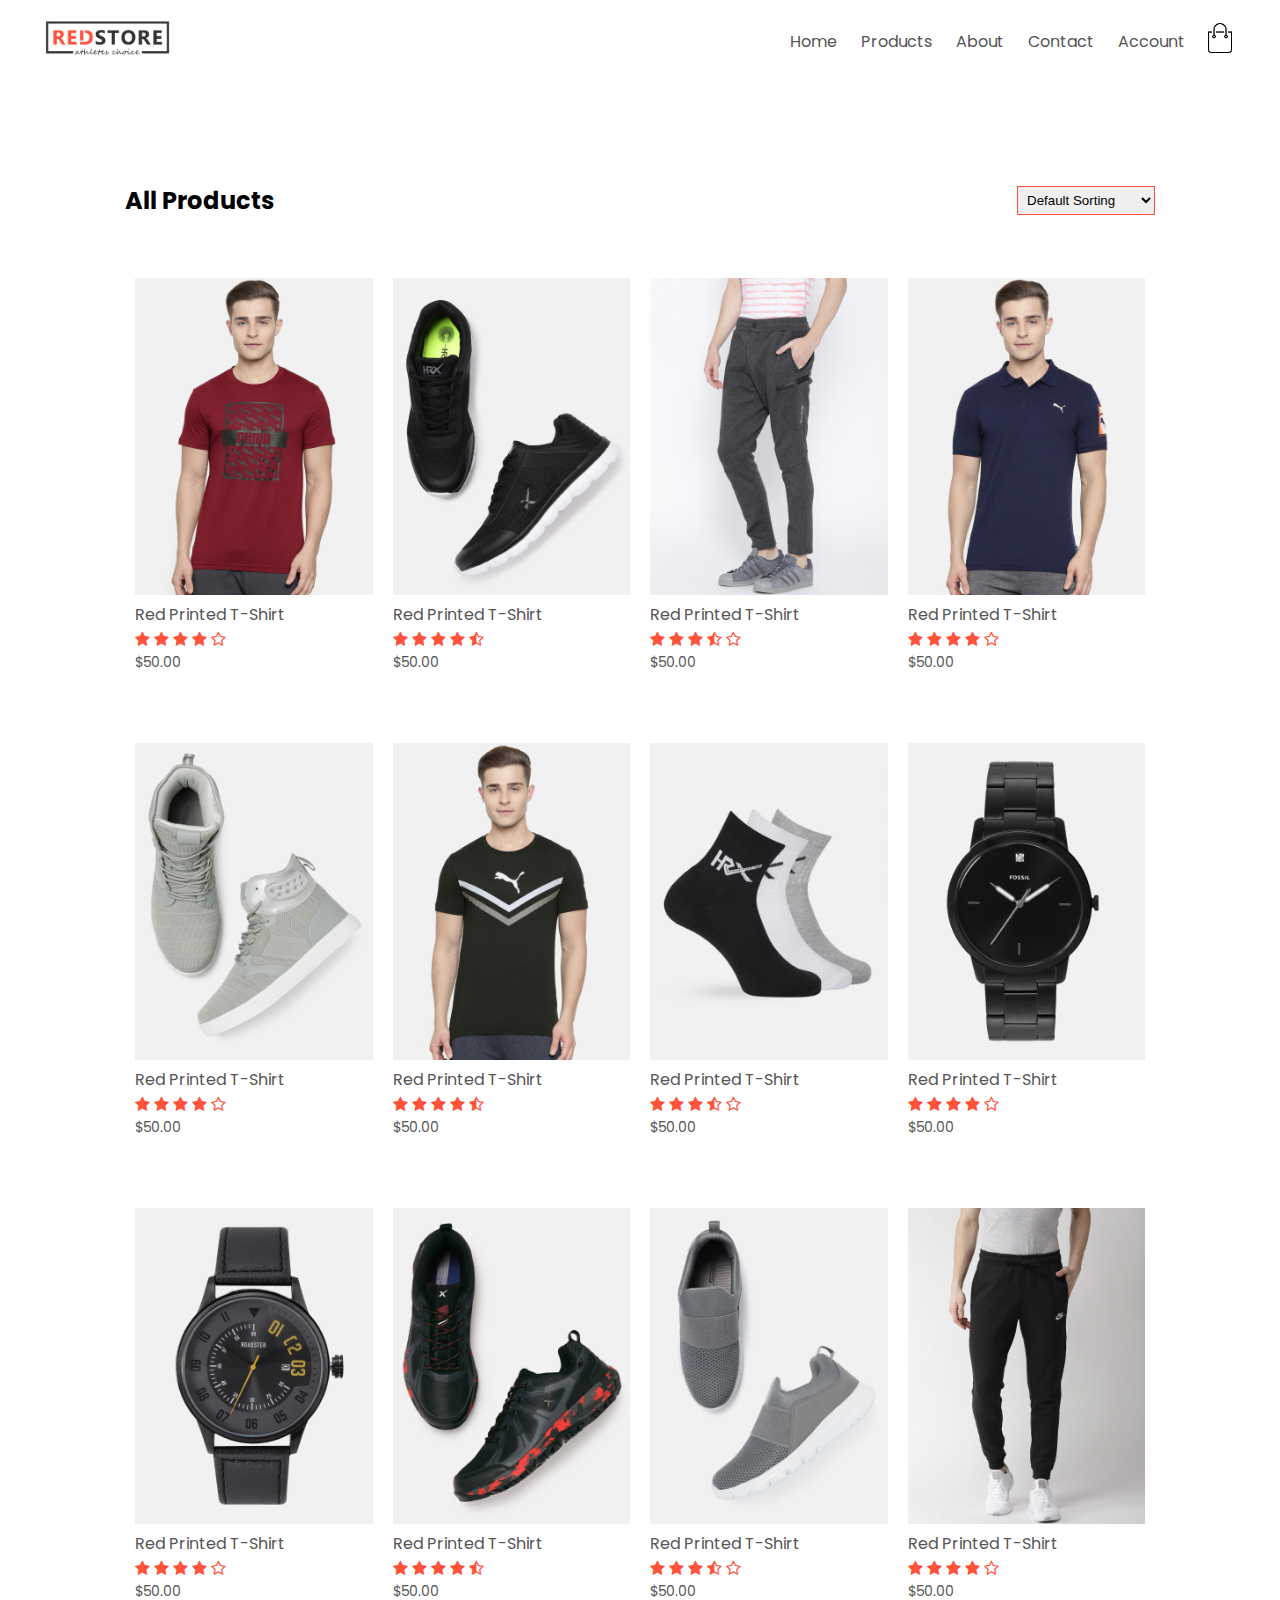
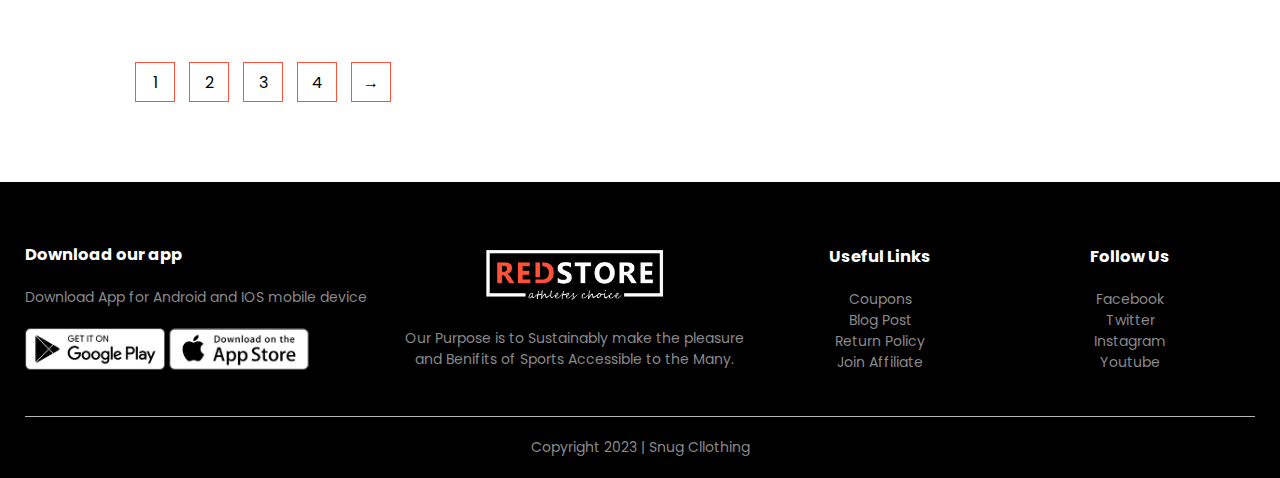
<file: products.html>
<!DOCTYPE html>
<html lang="en">
<head>
    <meta name="viewport" content="device-width, initial-scale=1.0">
    <meta charset="UTF-8">
    <meta http-equiv="X-UA-Compatible" content="IE=edge">
    <meta name="viewport" content="width=device-width, initial-scale=1.0">
    <title>All Products - Snug Clothing </title>
    <link rel="stylesheet" href="style.css">
    <link href="https://fonts.googleapis.com/css2?family=Poppins:wght@300;400;500;600;700&display=swap" rel="stylesheet">
    <link rel="stylesheet" href="https://stackpath.bootstrapcdn.com/font-awesome/4.7.0/css/font-awesome.min.css">
</head>
<body>

<div class="container">
    <div class="navbar">
        <div class="logo">
            <img src="images/logo.png" width="125px">
        </div>
        <nav>
            <ul id="MenuItems">
                <li><a href="index.html">Home</a></li>
                <li><a href="products.html">Products</a></li>
                <li><a href="">About</a></li>
                <li><a href="">Contact</a></li>
                <li><a href="account.html">Account</a></li>
            </ul>
        </nav>
        <a href="cart.html"><img src="images/cart.png" height="30px" width="30px"></a>
        <img src="images/menu.png" class="menu-icon" onclick="menutoggle()">
    </div>
</div>

<div class="small-container">
    <div class="row row-2">
        <h2>All Products</h2>
        <select>
            <option>Default Sorting</option>
            <option>Sort by Rating</option>
            <option>Sort by Price</option>
            <option>Sort by Popularity</option>
            <option>Sort by Sale</option>
        </select>
    </div>

    <div class="row">
        <div class="col-4">
            <a href= "product-details.html"><img src="images/product-1.jpg"></a>
            <h4>Red Printed T-Shirt</h4>
            <div class="rating">
                <i class="fa fa-star"></i>
                <i class="fa fa-star"></i>
                <i class="fa fa-star"></i>
                <i class="fa fa-star"></i>
                <i class="fa fa-star-o"></i>
            </div>
            <p>$50.00</p>
        </div>
        <div class="col-4">
            <img src="images/product-2.jpg">
            <h4>Red Printed T-Shirt</h4>
            <div class="rating">
                <i class="fa fa-star"></i>
                <i class="fa fa-star"></i>
                <i class="fa fa-star"></i>
                <i class="fa fa-star"></i>
                <i class="fa fa-star-half-o"></i>
            </div>
            <p>$50.00</p>
        </div>
        <div class="col-4">
            <img src="images/product-3.jpg">
            <h4>Red Printed T-Shirt</h4>
            <div class="rating">
                <i class="fa fa-star"></i>
                <i class="fa fa-star"></i>
                <i class="fa fa-star"></i>
                <i class="fa fa-star-half-o"></i>
                <i class="fa fa-star-o"></i>
            </div>
            <p>$50.00</p>
        </div>
        <div class="col-4">
            <img src="images/product-4.jpg">
            <h4>Red Printed T-Shirt</h4>
            <div class="rating">
                <i class="fa fa-star"></i>
                <i class="fa fa-star"></i>
                <i class="fa fa-star"></i>
                <i class="fa fa-star"></i>
                <i class="fa fa-star-o"></i>
            </div>
            <p>$50.00</p>
        </div>
    </div>
    <div class="row">
        <div class="col-4">
            <img src="images/product-5.jpg">
            <h4>Red Printed T-Shirt</h4>
            <div class="rating">
                <i class="fa fa-star"></i>
                <i class="fa fa-star"></i>
                <i class="fa fa-star"></i>
                <i class="fa fa-star"></i>
                <i class="fa fa-star-o"></i>
            </div>
            <p>$50.00</p>
        </div>
        <div class="col-4">
            <img src="images/product-6.jpg">
            <h4>Red Printed T-Shirt</h4>
            <div class="rating">
                <i class="fa fa-star"></i>
                <i class="fa fa-star"></i>
                <i class="fa fa-star"></i>
                <i class="fa fa-star"></i>
                <i class="fa fa-star-half-o"></i>
            </div>
            <p>$50.00</p>
        </div>
        <div class="col-4">
            <img src="images/product-7.jpg">
            <h4>Red Printed T-Shirt</h4>
            <div class="rating">
                <i class="fa fa-star"></i>
                <i class="fa fa-star"></i>
                <i class="fa fa-star"></i>
                <i class="fa fa-star-half-o"></i>
                <i class="fa fa-star-o"></i>
            </div>
            <p>$50.00</p>
        </div>
        <div class="col-4">
            <img src="images/product-8.jpg">
            <h4>Red Printed T-Shirt</h4>
            <div class="rating">
                <i class="fa fa-star"></i>
                <i class="fa fa-star"></i>
                <i class="fa fa-star"></i>
                <i class="fa fa-star"></i>
                <i class="fa fa-star-o"></i>
            </div>
            <p>$50.00</p>
        </div>
    </div>
    <div class="row">
        <div class="col-4">
            <img src="images/product-9.jpg">
            <h4>Red Printed T-Shirt</h4>
            <div class="rating">
                <i class="fa fa-star"></i>
                <i class="fa fa-star"></i>
                <i class="fa fa-star"></i>
                <i class="fa fa-star"></i>
                <i class="fa fa-star-o"></i>
            </div>
            <p>$50.00</p>
        </div>
        <div class="col-4">
            <img src="images/product-10.jpg">
            <h4>Red Printed T-Shirt</h4>
            <div class="rating">
                <i class="fa fa-star"></i>
                <i class="fa fa-star"></i>
                <i class="fa fa-star"></i>
                <i class="fa fa-star"></i>
                <i class="fa fa-star-half-o"></i>
            </div>
            <p>$50.00</p>
        </div>
        <div class="col-4">
            <img src="images/product-11.jpg">
            <h4>Red Printed T-Shirt</h4>
            <div class="rating">
                <i class="fa fa-star"></i>
                <i class="fa fa-star"></i>
                <i class="fa fa-star"></i>
                <i class="fa fa-star-half-o"></i>
                <i class="fa fa-star-o"></i>
            </div>
            <p>$50.00</p>
        </div>
        <div class="col-4">
            <img src="images/product-12.jpg">
            <h4>Red Printed T-Shirt</h4>
            <div class="rating">
                <i class="fa fa-star"></i>
                <i class="fa fa-star"></i>
                <i class="fa fa-star"></i>
                <i class="fa fa-star"></i>
                <i class="fa fa-star-o"></i>
            </div>
            <p>$50.00</p>
        </div>
    </div>
    <div class="page-btn">
        <span>1</span>
        <span>2</span>
        <span>3</span>
        <span>4</span>
        <span>&#8594;</span>
    </div>
</div>

<!-- footer -->
<div class="footer">
    <div class="container">
        <div class="row">
            <div class="footer-col-1">
                <h3>Download our app</h3>
                <p> Download App for Android and IOS mobile device</p>
                <div class="app-logo">
                    <img src="images/play-store.png">
                    <img src="images/app-store.png">
                </div>
            </div>
            <div class="footer-col-2">
                <img src="images/logo-white.png">
                <p> Our Purpose is to Sustainably make the pleasure and Benifits of Sports Accessible to the Many.</p>
            </div>
            <div class="footer-col-3">
                <h3>Useful Links</h3>
                <ul>
                    <li>Coupons</li>
                    <li>Blog Post</li>
                    <li>Return Policy</li>
                    <li>Join Affiliate</li>
                </ul>
            </div>
            <div class="footer-col-4">
                <h3>Follow Us</h3>
                <ul>
                    <li>Facebook</li>
                    <li>Twitter</li>
                    <li>Instagram</li>
                    <li>Youtube</li>
                </ul>
            </div>
        </div>
        <hr>
        <div class="copyright">Copyright 2023 | Snug Cllothing</div>
    </div>
</div>

<!-- ---JS for toggle menu--- -->
<script>
    var MenuItems = document.getElementById("MenuItems");
    MenuItems.style.maxHeight = "0px";
    function menutoggle(){
        if(MenuItems.style.maxHeight == "0px"){
            MenuItems.style.maxHeight= "200px";
        }
        else{
            MenuItems.style.maxHeight= "0px";
        }
    }
</script>
</body>
</html>
</file>
<file: style.css>
*{
    margin: 0;
    padding: 0;
    box-sizing: border-box;
}
body{
    font-family: 'Poppins', sans-serif;
}
.navbar{
    display: flex;
    align-items: center;
    padding: 20px;
}
nav{
    flex: 1;
    text-align: right;
}
nav ul{
    display: inline-block;
    list-style-type: none;
}
nav ul li{
    display: inline-block;
    margin-right: 20px;
}
a{
    text-decoration: none;
    color: #555;
}
p{
    color: #555;
}
.container{
    max-width: 1300px;
    margin: auto;
    padding-left:25px;
    padding-right: 25px;
}
.row{
    display: flex;
    align-items: center;
    flex-wrap: wrap;
    justify-content: space-around;
}
.col-2{
    flex-basis: 50%;
    min-width: 300px;
}
.col-2 img{
    max-width: 100%;
    padding: 50px 0;
}
.col-2 h1{
    font-size: 50px;
    line-height: 60px;
    margin: 25px 0;
}
.btn{
    display: inline-block;
    background-color: #ff523b;
    color: #fff;
    padding: 8px 30px;
    margin: 30px 0;
    border-radius: 30px;
    transition: background 0.5s;
}
.btn:hover{
    background: #563434;
}
.header{
    background: radial-gradient(#fff, #ffd6d6);
}
.header .row{
    margin-top: 70px;
}
.categories{
    margin: 70px 0;
}
.col-3{
    flex-basis: 30%;
    min-width: 250px;
    margin-bottom: 30px;
}
.col-3 img{
    width: 100%;
}
.small-container{
    max-width: 1080px;
    margin: auto;
    padding-left: 25px;
    padding-right: 25px;
}
.col-4{
    flex-basis: 25%;
    padding: 10px;
    min-width: 200px;
    margin-bottom: 50px;
    transition: transform 0.5s;
}
.col-4 img{
    width: 100%;
}
.title{
    text-align: center;
    margin: 0 auto 80px;
    position: relative;
    line-height: 60px;
    color: #555;
}
.title::after{
    content: '';
    background: #ff523b;
    width: 80px;
    height: 5px;
    border-radius: 5px;
    position: absolute;
    bottom: 0;
    left: 50%;
    transform: translateX(-50%);
}
h4{
    color: #555;
    font-weight: normal;
}
.col-4 p{
    font-size: 14px;
}
.rating .fa{
    color: #ff523b;
}
.col-4:hover{
    transform: translateY(-5px);
}
/* --Offer-- */
.offer{
    background: radial-gradient(#fff, #ffd6d6);
    margin-top: 80px;
    padding: 30px 0;
}
.col-2 .offer-img{
    padding: 50px;
}
small{
    color: #555;
}
/* Testimonial */
.testimonial{
    padding-top: 100px;
}
.testimonial .col-3{
    text-align: center;
    padding: 40px 20px;
    box-shadow: 0 0 20px 0px rgba(0,0,0,0.1);
    cursor: pointer;
    transition: transform 0.5s;
}
.testimonial .col-3 img{
    width: 50px;
    margin-top: 20px;
    border-radius: 50%;
}
.testimonial .col-3:hover{
    transform: translateY(-10px);
}
.fa fa-quote-left{
    font-size:34px;
    color: #ff523b;
}
.col-3 p{
    font-size: 12px;
    margin: 12px 0;
    color: #777;
}
.testimonial .col-3 h3{
    font-weight: 600;
    color: #555;
    font-size: 16px;
}
/* Brands */
.brands{
    margin: 100px auto;
}
.col-5{
    width: 160px;
}
.col-5 img{
    width: 100%;
    cursor: pointer;
    filter: grayscale(100%);
}
.col-5 img:hover{
    filter: grayscale(0);
}
.footer{
    background: #000;
    color: #8a8a8a;
    font-size: 14px;
    padding: 60px 0 20px;
}
.footer p{
    color: #8a8a8a;
}
.footer h3{
    color: #fff;
    margin-bottom: 20px;
}
.footer-col-1, .footer-col-2, .footer-col-3, .footer-col-4{
    min-width: 250px;
    margin-bottom: 20px;
}
.footer-col-1{
    flex-basis: 30%;
}
.footer-col-2{
    flex: 1;
    text-align: center;
}
.footer-col-2 img{
    width: 180px;
    margin-bottom: 20px;
}
.footer-col-3, .footer-col-4{
    flex-basis: 12%;
    text-align: center;
}
ul{
    list-style-type: none;
}
.app-logo{
    margin-top:20px;
}
.app-logo img{
    width: 140px;
}
.footer hr{
    border: none;
    background: #b5b5b5;
    height: 1px;
    margin: 20px 0;
}
.copyright{
    text-align:center;
}
.menu-icon{
    width: 28px;
    margin-left: 20px;
    display: none;
}
/* --Media Query for menu-- */

@media only screen and (max-width: 800px){

    nav ul{
        position: absolute;
        top: 70px;
        left: 0;
        background: #333;
        width: 100%;
        overflow: hidden;
        transition: max-height 0.5s;
    }
    nav ul li{
        display: block;
        margin-right: 50px;
        margin-top: 10px;
        margin-bottom: 10px;
    }
    nav ul li a{
        color: #fff;
    }
    .menu-icon{
        display: block;
        cursor: pointer;
    }
}

/* ------All products page------ */
.row-2{
    justify-content: space-between;
    margin: 100px auto 50px;
}
select{
    border: 1px solid #ff523b;
    padding: 5px;
}
select:focus{
    outline: none;
}
.page-btn{
    margin: 0 auto 80px;
}
.page-btn span{
    display: inline-block;
    border: 1px solid #ff523b;
    margin-left: 10px;
    width:40px;
    height:40px;
    text-align: center;
    line-height: 40px;
    cursor: pointer;
}
.page-btn span:hover{
    background-color: #ff523b;
    color: #fff;
}
.single-product{
    margin-top: 80px;
}
.single-product .col-2 img{
    padding:0;
}
.single-product .col-2{
    padding: 20px;
}
.single-product h4{
    margin: 20px 0;
    font-size: 22px;
    font-weight: bold;
}
.single-product select{
    display: block;
    padding: 10px;
    margin-top: 20px;
}
.single-product input{
    width:50px;
    height: 40px;
    padding-left: 10px;
    font-size: 20px;
    margin-right: 10px;
    border: 1px solid #ff523b;
}
input:focus{
    outline:none;
}
.single-product .fa{
    color:#ff523b;
    margin-left: 10px;
}
.small-img-row{
    display: flex;
    justify-content: space-between;
}
.small-img-col{
    flex-basis: 24%;
    cursor: pointer;
}

/*----- Cart Items----- */
.cart-page{
    margin: 80px auto;
}
table{
    width:100%;
    border-collapse: collapse;
}
.cart-info{
    display: flex;
    flex-wrap: wrap;
}
th{
    text-align: left;
    padding: 5px;
    color: #fff;
    background-color: #ff523b;
    font-weight: normal; 
}
td{
    padding: 10px 5px;
}
td input{
    width: 40px;
    height: 30px;
    padding: 5px;
}
td a{
    color:#ff523b;
    font-size: 12px;
}
td img{
    width: 80px;
    height: 80px;
    margin-right: 10px;
}
.total-price{
    display: flex;
    justify-content: flex-end;
}
.total-price table{
    border-top: 3px solid #ff523b;
    width: 100%;
    max-width: 370px;
}
td:last-child{
    text-align:right;
}
th:last-child{
    text-align:right;
}

/* Account Page */
.account-page{
    padding: 50px 0;
    background: radial-gradient(#fff, #ffd6d6);
}
.form-container{
    background-color: #fff;
    width: 300px;
    height: 400px;
    position :relative;
    text-align: center;
    padding: 20px 0;
    margin: auto;
    box-shadow: 0 0 20px 0 rgba(0,0,0,0.1);
    overflow: hidden;
}
.form-container span{
    font-weight: bold;
    padding: 0 10px;
    color: #555;
    cursor: pointer;
    width: 100px;
    display: inline-block;
}
.form-btn{
    display: inline-block;
}
.form-container form{
    max-width: 300px;
    padding: 0 20px;
    position: absolute;
    top: 130px; 
    transition: transform 1s;
}
form input{ 
    width: 100%;
    height: 30px;
    margin: 10px 0;
    padding: 0 10px;
    border: 1px solid #ccc;
}
form .btn{
    width: 100%;
    border: none;
    cursor: pointer;
    margin: 10px 0;
}
form .btn:focus{
    outline: none;
}
#LoginForm{
    left: -300px;
}
#RegForm{
    left: 0;
}
form a{
    font-size: 12px;
}
#Indicator{
    width: 100px; 
    border: none;
    background: #ff523b;
    height: 3px;
    margin-top: 8px;
    transform: translateX(100px);
    transition: transform 1s;
}






/* ---media query for less than 600 screen size--- */
@media only screen and (max-width: 600px){
    .row{
        text-align: center;    
    }
    .col-2, .col-3, .col-4{
        flex-basis: 100%;
    }
    .single-product .row{
        text-align: left;
    }
    .single-product .col-2{
        padding: 20px 0;
    }
    .single-product h1{
        font-size: 26px;
        line-height: 22px;
    }
}
</file>
